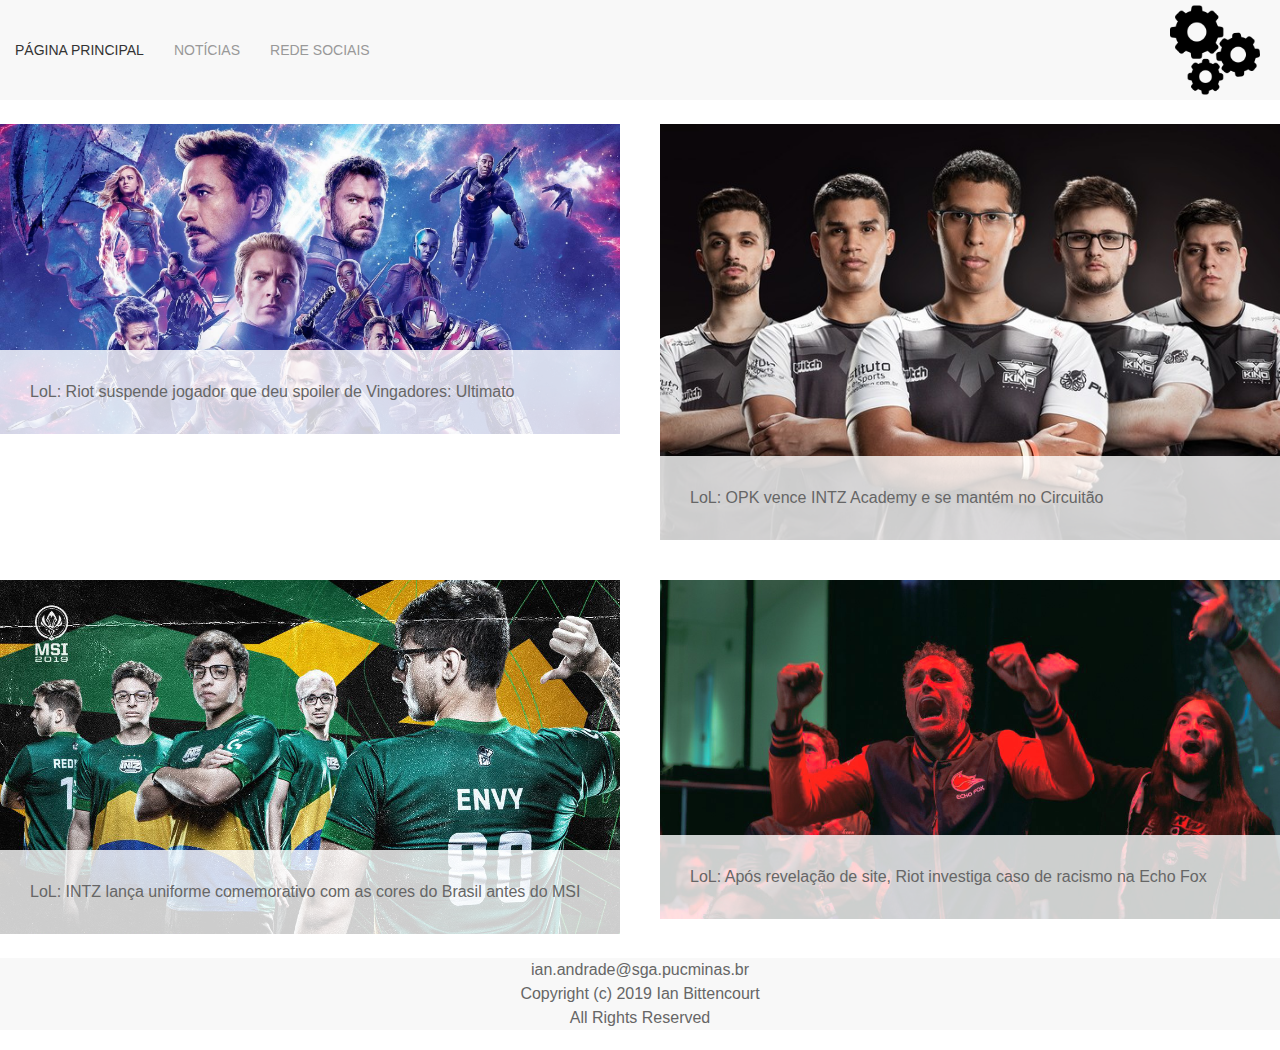
<file: index.html>
<!DOCTYPE html>
<html lang="pt-br">

<head>
    <meta charset="UTF-8">
    <meta name="viewport" content="width=device-width, initial-scale=1.0">
    <meta http-equiv="X-UA-Compatible" content="ie=edge">
    <link rel="stylesheet" href="https://use.fontawesome.com/releases/v5.8.1/css/all.css"
        integrity="sha384-50oBUHEmvpQ+1lW4y57PTFmhCaXp0ML5d60M1M7uH2+nqUivzIebhndOJK28anvf" crossorigin="anonymous">
    <link rel="stylesheet" href="css/uikit.min.css" />
    <script src="js/uikit.min.js"></script>
    <script src="js/uikit-icons.min.js"></script>
    <link rel="stylesheet" href="css/style.css">

    <title>Home</title>
</head>


<body>

    <!--Menu hambúrguer-->
    <nav id="menu" class="uk-navbar-container uk-hidden@m" uk-navbar>
        <div id="menu-bar" class="uk-navbar-left uk-padding-remove">
            <button class="uk-button uk-button-link" type="button" uk-toggle="target: #offcanvas-push"> <a
                    class="uk-navbar-toggle" uk-navbar-toggle-icon></a></button>

            <div id="offcanvas-push" uk-offcanvas="mode: push; uk-offcanvas=" olverlay: true">
                <div class="uk-offcanvas-bar">

                    <button class="uk-offcanvas-close" type="button" uk-close></button>

                    <div class="uk-width-1-2@s">
                        <ul class="uk-nav-primary uk-nav-parent-icon" uk-nav>
                            <br>
                            <li class="uk-active"><a href="index.html">Página principal</a></li>
                            <li class="uk-parent">
                                <br>
                                <a href="#">Notícias</a>
                                <ul class="uk-nav-sub">
                                    <li><a href="n1.html">Notícia 1</a></li>
                                    <li><a href="n2.html">Notícia 2</a></li>
                                    <li><a href="n3.html">Notícia 3</a></li>
                                    <li><a href="n4.html">Notícia 4</a></li>
                                </ul>
                            </li>

                            <br>
                            <li>Redes sociais</li>
                            <br>
                            <a href="https://twitter.com/@ianbandrade" class="uk-icon-button uk-margin-small-right" uk-icon="twitter"></a>
<a href="https://www.facebook.com/ian.bittencourt14" class="uk-icon-button  uk-margin-small-right" uk-icon="facebook"></a>
<a href="https://www.instagram.com/ianbandrade/?hl=pt-br" class="uk-icon-button" uk-icon="instagram"></a>
                        </ul>
                    </div>

                </div>
            </div>
        </div>

        <div class="uk-navbar-center uk-hidden@m"> <a class="uk-navbar-item uk-logo" href=""><img id="logo"
                    src="imgs/logo.png" alt=""></a>

        </div>

    </nav>

    <!--Menu display >= @m-->

    <nav id="menu-full" class="uk-navbar-container uk-visible@m" uk-navbar>
        <div class="uk-navbar-left">

            <ul class="uk-navbar-nav">
                <li class="uk-active"><a href="index.html">Página principal</a></li>
                <li>
                    <a href="#">Notícias</a>
                    <div class="uk-navbar-dropdown">
                        <ul class="uk-nav uk-navbar-dropdown-nav">

                            <li><a href="n1.html">Notícia 1</a></li>
                            <li><a href="n2.html">Notícia 2</a></li>
                            <li><a href="n3.html">Notícia 3</a></li>
                            <li><a href="n4.html">Notícia 4</a></li>
                        </ul>
                    </div>
                </li>
                <li>
                    <a href="#">Rede Sociais</a>
                    <div class="uk-navbar-dropdown">
                        <ul class="uk-nav uk-navbar-dropdown-nav">
                            <li><a href="https://twitter.com/@ianbandrade"
                                    class="uk-button uk-position-small uk-position-top-right uk-overlay uk-overlay-default"
                                    uk-icon="twitter"></a></li>
                            <li><a href="https://www.facebook.com/ian.bittencourt14"
                                    class="uk-button uk-position-small uk-position-top-center uk-overlay uk-overlay-default"
                                    uk-icon="facebook"></a></li>
                            <li><a href="https://www.instagram.com/ianbandrade/?hl=pt-br"
                                    class="uk-button uk-position-small uk-position-top-left uk-overlay uk-overlay-default "
                                    uk-icon="instagram"></a></li>
                            <li><br></li>
                        </ul>
                    </div>
                </li>
            </ul>
        </div>

        <div class="uk-navbar-right uk-visible@m"> <a class="uk-navbar-item uk-logo" href=""><img id="logo1" src="imgs/logo.png" alt=""></a>
  
        </div>
    </nav>





    <br>

    <!--Notícias-->
    <main uk-grid>
        <div class="uk-child-width-1-2@m" uk-grid>
            <div>

                <div class="uk-inline">
                    <a href=""><img src="imgs/n1.jpg" alt=""></a>
                    <div class="uk-overlay uk-overlay-default uk-position-bottom">
                        <p>LoL: Riot suspende jogador que deu spoiler de Vingadores: Ultimato</p>
                    </div>
                </div>

            </div>
            <div>

                <div class="uk-inline">
                    <a href=""><img src="imgs/n2.jpg" alt=""></a>
                    <div class="uk-overlay uk-overlay-default uk-position-bottom">
                        <p>LoL: OPK vence INTZ Academy e se mantém no Circuitão</p>
                    </div>
                </div>

            </div>

            <div>

                <div class="uk-inline">
                    <a href=""><img src="imgs/n3.jpg" alt=""></a>
                    <div class="uk-overlay uk-overlay-default uk-position-bottom">
                        <p>LoL: INTZ lança uniforme comemorativo com as cores do Brasil antes do MSI</p>
                    </div>
                </div>

            </div>

            <div>

                <div class="uk-inline">
                    <a href=""><img src="imgs/n4.jpg" alt=""></a>
                    <div class="uk-overlay uk-overlay-default uk-position-bottom">
                        <p>LoL: Após revelação de site, Riot investiga caso de racismo na Echo Fox</p>
                    </div>
                </div>

            </div>
        </div>
        </div>


    </main>

    <br>
    <!--Rodapé-->

    <div class="footer">

        <footer class="uk-navbar-container">
            <p class="uk-text-center">
                <i class="far fa-envelope"></i> ian.andrade@sga.pucminas.br <br>
                Copyright (c) 2019 Ian Bittencourt <br>
                All Rights Reserved
            </p>
        </footer>
    </div>


</body>



</html>
</file>
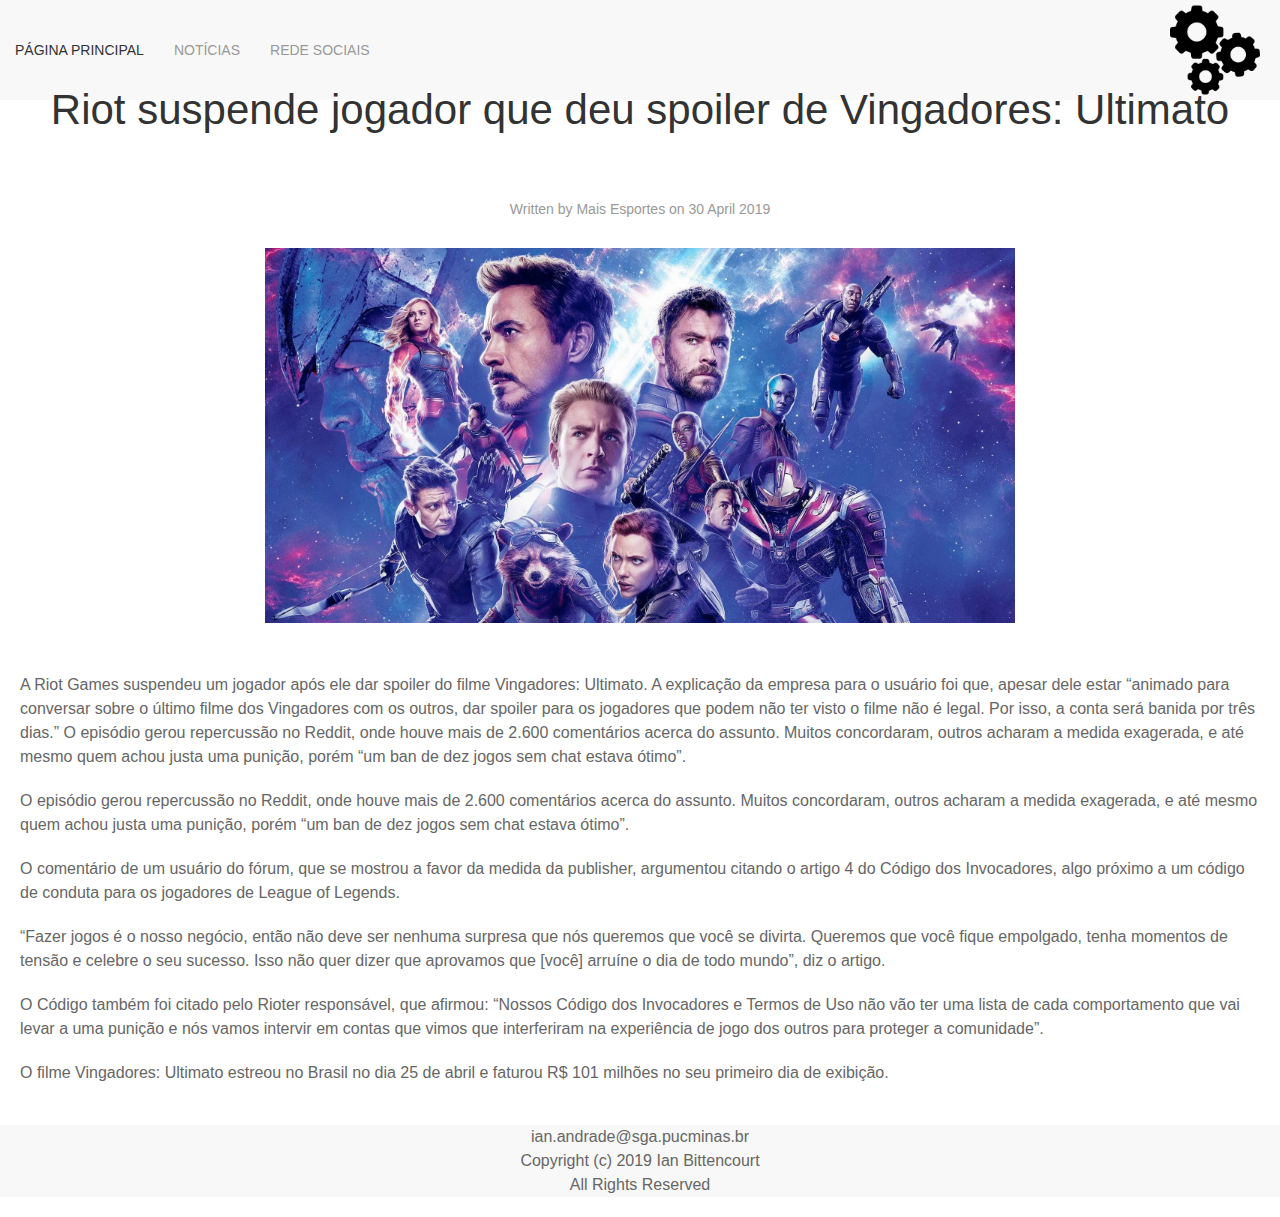
<file: n1.html>
<!DOCTYPE html>
<html lang="pt-br">
<head>
    <meta charset="UTF-8">
    <meta name="viewport" content="width=device-width, initial-scale=1.0">
    <meta http-equiv="X-UA-Compatible" content="ie=edge">
    <link rel="stylesheet" href="https://use.fontawesome.com/releases/v5.8.1/css/all.css"
    integrity="sha384-50oBUHEmvpQ+1lW4y57PTFmhCaXp0ML5d60M1M7uH2+nqUivzIebhndOJK28anvf" crossorigin="anonymous">
<link rel="stylesheet" href="css/uikit.min.css" />
<script src="js/uikit.min.js"></script>
<script src="js/uikit-icons.min.js"></script>
<link rel="stylesheet" href="css/style1.css">


    <title></title>
</head>
<body>
        
       <!--Menu hambúrguer-->
       <nav id="menu" class="uk-navbar-container uk-hidden@m" uk-navbar>
            <div id="menu-bar" class="uk-navbar-left uk-padding-remove">
                <button class="uk-button uk-button-link" type="button" uk-toggle="target: #offcanvas-push"> <a
                        class="uk-navbar-toggle" uk-navbar-toggle-icon></a></button>
    
                <div id="offcanvas-push" uk-offcanvas="mode: push; uk-offcanvas=" olverlay: true">
                    <div class="uk-offcanvas-bar">
    
                        <button class="uk-offcanvas-close" type="button" uk-close></button>
    
                        <div class="uk-width-1-2@s">
                            <ul class="uk-nav-primary uk-nav-parent-icon" uk-nav>
                                <br>
                                <li class="uk-active"><a href="index.html">Página principal</a></li>
                                <li class="uk-parent">
                                    <br>
                                    <a href="#">Notícias</a>
                                    <ul class="uk-nav-sub">
                                        <li><a href="n1.html">Notícia 1</a></li>
                                        <li><a href="n2.html">Notícia 2</a></li>
                                        <li><a href="n3.html">Notícia 3</a></li>
                                        <li><a href="n4.html">Notícia 4</a></li>
                                    </ul>
                                </li>
    
                                <br>
                                <li>Redes sociais</li>
                                <br>
                                <a href="https://twitter.com/@ianbandrade" class="uk-icon-button uk-margin-small-right" uk-icon="twitter"></a>
    <a href="https://www.facebook.com/ian.bittencourt14" class="uk-icon-button  uk-margin-small-right" uk-icon="facebook"></a>
    <a href="https://www.instagram.com/ianbandrade/?hl=pt-br" class="uk-icon-button" uk-icon="instagram"></a>
                            </ul>
                        </div>
    
                    </div>
                </div>
            </div>
    
            <div class="uk-navbar-center uk-hidden@m"> <a class="uk-navbar-item uk-logo" href=""><img id="logo"
                        src="imgs/logo.png" alt=""></a>
    
            </div>
    
        </nav>
    
        <!--Menu display >= @m-->
        
        <nav id="menu-full" class="uk-navbar-container uk-visible@m" uk-navbar>
            <div class="uk-navbar-left">
    
                <ul class="uk-navbar-nav">
                    <li class="uk-active"><a href="index.html">Página principal</a></li>
                    <li>
                        <a href="#">Notícias</a>
                        <div class="uk-navbar-dropdown">
                            <ul class="uk-nav uk-navbar-dropdown-nav">
    
                                <li><a href="n1.html">Notícia 1</a></li>
                                <li><a href="n2.html">Notícia 2</a></li>
                                <li><a href="n3.html">Notícia 3</a></li>
                                <li><a href="n4.html">Notícia 4</a></li>
                            </ul>
                        </div>
                    </li>
                    <li>
                        <a href="#">Rede Sociais</a>
                        <div class="uk-navbar-dropdown">
                            <ul class="uk-nav uk-navbar-dropdown-nav">
                                <li><a href="https://twitter.com/@ianbandrade"
                                        class="uk-button uk-position-small uk-position-top-right uk-overlay uk-overlay-default"
                                        uk-icon="twitter"></a></li>
                                <li><a href="https://www.facebook.com/ian.bittencourt14"
                                        class="uk-button uk-position-small uk-position-top-center uk-overlay uk-overlay-default"
                                        uk-icon="facebook"></a></li>
                                <li><a href="https://www.instagram.com/ianbandrade/?hl=pt-br"
                                        class="uk-button uk-position-small uk-position-top-left uk-overlay uk-overlay-default "
                                        uk-icon="instagram"></a></li>
                                <li><br></li>
                            </ul>
                        </div>
                    </li>
                </ul>
            </div>
    
            <div class="uk-navbar-right uk-visible@m"> <a class="uk-navbar-item uk-logo" href=""><img id="logo1" src="imgs/logo.png" alt=""></a>
      
            </div>
        </nav>
      
        
        <h1 id="title" class="uk-h1 uk-position-top-center uk-padding-small"> Riot suspende jogador que deu spoiler de Vingadores: Ultimato</h1>

        <br>

        <p id="description" class="uk-article-meta uk-h1 uk-position-top-center">Written by <a href="https://www.maisesports.com.br">Mais Esportes</a> on 30 April 2019 </p>

        <br>

        <div id="img" class="uk-width-xxlarge uk-align-center">
                <img src="imgs/n1.jpg"  alt="Image">
            </div>

        

            <div class="container-ntc">

                    <p>A Riot Games suspendeu um jogador após ele dar spoiler do filme Vingadores: Ultimato. A explicação da empresa para o usuário foi que, apesar dele estar “animado para conversar sobre o último filme dos Vingadores com os outros, dar spoiler para os jogadores que podem não ter visto o filme não é legal. Por isso, a conta será banida por três dias.”

                            O episódio gerou repercussão no Reddit, onde houve mais de 2.600 comentários acerca do assunto. Muitos concordaram, outros acharam a medida exagerada, e até mesmo quem achou justa uma punição, porém “um ban de dez jogos sem chat estava ótimo”.</p>
        
                    <p>O episódio gerou repercussão no Reddit, onde houve mais de 2.600 comentários acerca do assunto. Muitos concordaram, outros acharam a medida exagerada, e até mesmo quem achou justa uma punição, porém “um ban de dez jogos sem chat estava ótimo”.</p>
        
                        <p>O comentário de um usuário do fórum, que se mostrou a favor da medida da publisher, argumentou citando o artigo 4 do Código dos Invocadores, algo próximo a um código de conduta para os jogadores de League of Legends.</p>
        
                        <p>“Fazer jogos é o nosso negócio, então não deve ser nenhuma surpresa que nós queremos que você se divirta. Queremos que você fique empolgado, tenha momentos de tensão e celebre o seu sucesso. Isso não quer dizer que aprovamos que [você] arruíne o dia de todo mundo”, diz o artigo.</p>
        
        
                        <p>O Código também foi citado pelo Rioter responsável, que afirmou: “Nossos Código dos Invocadores e Termos de Uso não vão ter uma lista de cada comportamento que vai levar a uma punição e nós vamos intervir em contas que vimos que interferiram na experiência de jogo dos outros para proteger a comunidade”.</p>
        
                        <p>O filme Vingadores: Ultimato estreou no Brasil no dia 25 de abril e faturou R$ 101 milhões no seu primeiro dia de exibição.</p>
        

            </div>

    
        <!--Rodapé-->
        
        <div class="footer">
    
            <footer class="uk-navbar-container">
                <p class="uk-text-center">
                    <i class="far fa-envelope"></i> ian.andrade@sga.pucminas.br <br>
                    Copyright (c) 2019 Ian Bittencourt <br>
                    All Rights Reserved
                </p>
            </footer>
        </div>
    

</body>
</html>
</file>
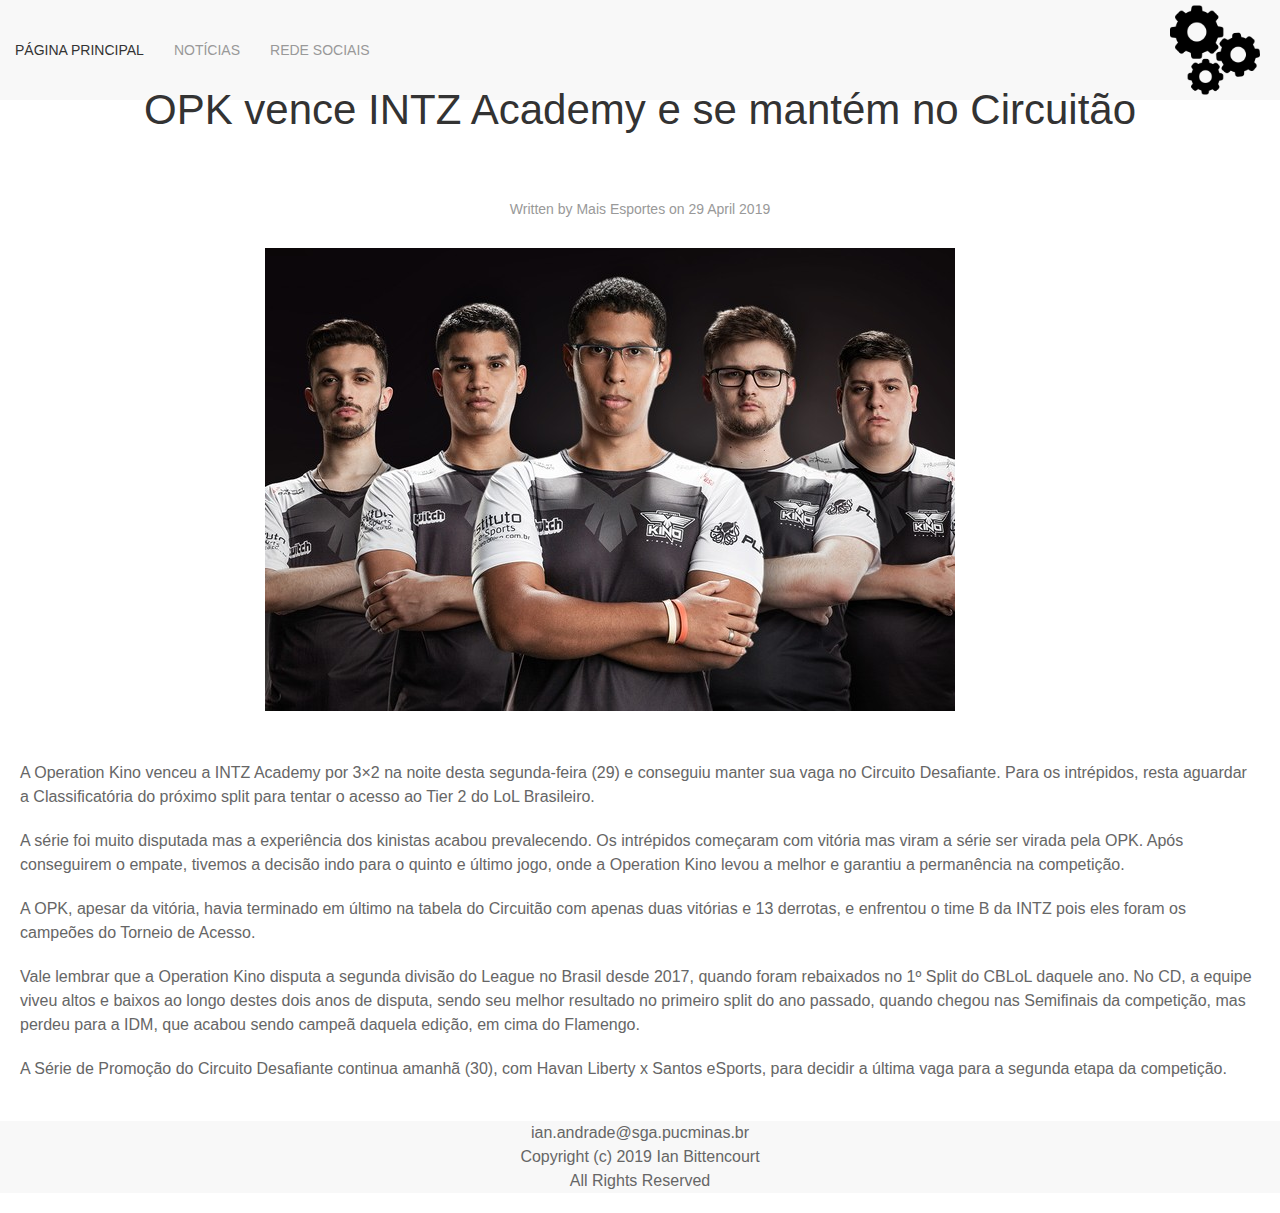
<file: n2.html>
<!DOCTYPE html>
<html lang="pt-br">
<head>
    <meta charset="UTF-8">
    <meta name="viewport" content="width=device-width, initial-scale=1.0">
    <meta http-equiv="X-UA-Compatible" content="ie=edge">
    <link rel="stylesheet" href="https://use.fontawesome.com/releases/v5.8.1/css/all.css"
    integrity="sha384-50oBUHEmvpQ+1lW4y57PTFmhCaXp0ML5d60M1M7uH2+nqUivzIebhndOJK28anvf" crossorigin="anonymous">
<link rel="stylesheet" href="css/uikit.min.css" />
<script src="js/uikit.min.js"></script>
<script src="js/uikit-icons.min.js"></script>
<link rel="stylesheet" href="css/style1.css">

    <title></title>
</head>
<body>
        
       <!--Menu hambúrguer-->
       <nav id="menu" class="uk-navbar-container uk-hidden@m" uk-navbar>
            <div id="menu-bar" class="uk-navbar-left uk-padding-remove">
                <button class="uk-button uk-button-link" type="button" uk-toggle="target: #offcanvas-push"> <a
                        class="uk-navbar-toggle" uk-navbar-toggle-icon></a></button>
    
                <div id="offcanvas-push" uk-offcanvas="mode: push; uk-offcanvas=" olverlay: true">
                    <div class="uk-offcanvas-bar">
    
                        <button class="uk-offcanvas-close" type="button" uk-close></button>
    
                        <div class="uk-width-1-2@s">
                            <ul class="uk-nav-primary uk-nav-parent-icon" uk-nav>
                                <br>
                                <li class="uk-active"><a href="index.html">Página principal</a></li>
                                <li class="uk-parent">
                                    <br>
                                    <a href="index.html">Notícias</a>
                                    <ul class="uk-nav-sub">
                                        <li><a href="n1.html">Notícia 1</a></li>
                                        <li><a href="n2.html">Notícia 2</a></li>
                                        <li><a href="n3.html">Notícia 3</a></li>
                                        <li><a href="n4.html">Notícia 4</a></li>
                                    </ul>
                                </li>
    
                                <br>
                                <li>Redes sociais</li>
                                <br>
                                <a href="https://twitter.com/@ianbandrade" class="uk-icon-button uk-margin-small-right" uk-icon="twitter"></a>
    <a href="https://www.facebook.com/ian.bittencourt14" class="uk-icon-button  uk-margin-small-right" uk-icon="facebook"></a>
    <a href="https://www.instagram.com/ianbandrade/?hl=pt-br" class="uk-icon-button" uk-icon="instagram"></a>
                            </ul>
                        </div>
    
                    </div>
                </div>
            </div>
    
            <div class="uk-navbar-center uk-hidden@m"> <a class="uk-navbar-item uk-logo" href=""><img id="logo"
                        src="imgs/logo.png" alt=""></a>
    
            </div>
    
        </nav>
    
        <!--Menu display >= @m-->
        
        <nav id="menu-full" class="uk-navbar-container uk-visible@m" uk-navbar>
            <div class="uk-navbar-left">
    
                <ul class="uk-navbar-nav">
                    <li class="uk-active"><a href="index.html">Página principal</a></li>
                    <li>
                        <a href="#">Notícias</a>
                        <div class="uk-navbar-dropdown">
                            <ul class="uk-nav uk-navbar-dropdown-nav">
    
                                <li><a href="n1.html">Notícia 1</a></li>
                                <li><a href="n2.html">Notícia 2</a></li>
                                <li><a href="n3.html">Notícia 3</a></li>
                                <li><a href="n4.html">Notícia 4</a></li>
                            </ul>
                        </div>
                    </li>
                    <li>
                        <a href="#">Rede Sociais</a>
                        <div class="uk-navbar-dropdown">
                            <ul class="uk-nav uk-navbar-dropdown-nav">
                                <li><a href="https://twitter.com/@ianbandrade"
                                        class="uk-button uk-position-small uk-position-top-right uk-overlay uk-overlay-default"
                                        uk-icon="twitter"></a></li>
                                <li><a href="https://www.facebook.com/ian.bittencourt14"
                                        class="uk-button uk-position-small uk-position-top-center uk-overlay uk-overlay-default"
                                        uk-icon="facebook"></a></li>
                                <li><a href="https://www.instagram.com/ianbandrade/?hl=pt-br"
                                        class="uk-button uk-position-small uk-position-top-left uk-overlay uk-overlay-default "
                                        uk-icon="instagram"></a></li>
                                <li><br></li>
                            </ul>
                        </div>
                    </li>
                </ul>
            </div>
    
            <div class="uk-navbar-right uk-visible@m"> <a class="uk-navbar-item uk-logo" href=""><img id="logo1" src="imgs/logo.png" alt=""></a>
      
            </div>
        </nav>
      
        
        <h1 id="title" class="uk-h1 uk-position-top-center uk-padding-small">OPK vence INTZ Academy e se mantém no Circuitão</h1>

        <br>

        <p id="description" class="uk-article-meta uk-h1 uk-position-top-center">Written by <a href="https://www.maisesports.com.br">Mais Esportes</a> on 29 April 2019 </p>

        <br>

        <div id="img" class="uk-width-xxlarge uk-align-center">
                <img src="imgs/n2.jpg"  alt="Image">
            </div>

        

            <div class="container-ntc">

                    <p>A Operation Kino venceu a INTZ Academy por 3×2 na noite desta segunda-feira (29) e conseguiu manter sua vaga no Circuito Desafiante. Para os intrépidos, resta aguardar a Classificatória do próximo split para tentar o acesso ao Tier 2 do LoL Brasileiro.</p>
        
                    <p>A série foi muito disputada mas a experiência dos kinistas acabou prevalecendo. Os intrépidos começaram com vitória mas viram a série ser virada pela OPK. Após conseguirem o empate, tivemos a decisão indo para o quinto e último jogo, onde a Operation Kino levou a melhor e garantiu a permanência na competição.</p>
        
                        <p>A OPK, apesar da vitória, havia terminado em último na tabela do Circuitão com apenas duas vitórias e 13 derrotas, e enfrentou o time B da INTZ pois eles foram os campeões do Torneio de Acesso.</p>
        
                        <p>Vale lembrar que a Operation Kino disputa a segunda divisão do League no Brasil desde 2017, quando foram rebaixados no 1º Split do CBLoL daquele ano. No CD, a equipe viveu altos e baixos ao longo destes dois anos de disputa, sendo seu melhor resultado no primeiro split do ano passado, quando chegou nas Semifinais da competição, mas perdeu para a IDM, que acabou sendo campeã daquela edição, em cima do Flamengo.</p>
        
        
                        <p>A Série de Promoção do Circuito Desafiante continua amanhã (30), com Havan Liberty x Santos eSports, para decidir a última vaga para a segunda etapa da competição.</p>

            </div>

    
        <!--Rodapé-->
        
        <div class="footer">
    
            <footer class="uk-navbar-container">
                <p class="uk-text-center">
                    <i class="far fa-envelope"></i> ian.andrade@sga.pucminas.br <br>
                    Copyright (c) 2019 Ian Bittencourt <br>
                    All Rights Reserved
                </p>
            </footer>
        </div>
    

</body>
</html>
</file>
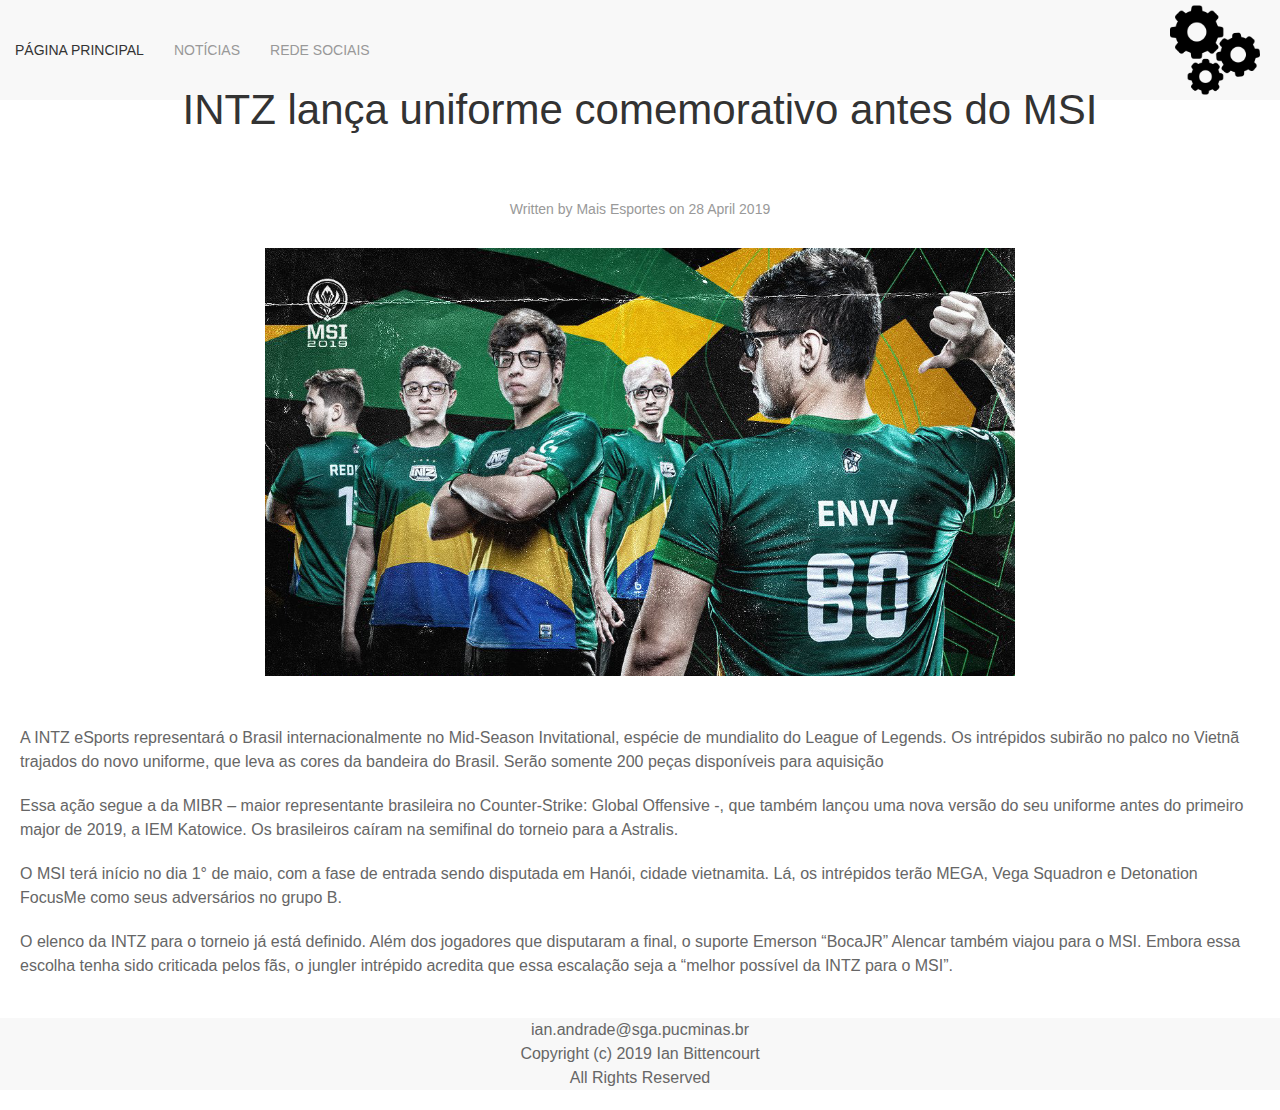
<file: n3.html>
<!DOCTYPE html>
<html lang="pt-br">
<head>
    <meta charset="UTF-8">
    <meta name="viewport" content="width=device-width, initial-scale=1.0">
    <meta http-equiv="X-UA-Compatible" content="ie=edge">
    <link rel="stylesheet" href="https://use.fontawesome.com/releases/v5.8.1/css/all.css"
    integrity="sha384-50oBUHEmvpQ+1lW4y57PTFmhCaXp0ML5d60M1M7uH2+nqUivzIebhndOJK28anvf" crossorigin="anonymous">
<link rel="stylesheet" href="css/uikit.min.css" />
<script src="js/uikit.min.js"></script>
<script src="js/uikit-icons.min.js"></script>
<link rel="stylesheet" href="css/style1.css">


    <title></title>
</head>
<body>
        
       <!--Menu hambúrguer-->
       <nav id="menu" class="uk-navbar-container uk-hidden@m" uk-navbar>
            <div id="menu-bar" class="uk-navbar-left uk-padding-remove">
                <button class="uk-button uk-button-link" type="button" uk-toggle="target: #offcanvas-push"> <a
                        class="uk-navbar-toggle" uk-navbar-toggle-icon></a></button>
    
                <div id="offcanvas-push" uk-offcanvas="mode: push; uk-offcanvas=" olverlay: true">
                    <div class="uk-offcanvas-bar">
    
                        <button class="uk-offcanvas-close" type="button" uk-close></button>
    
                        <div class="uk-width-1-2@s">
                            <ul class="uk-nav-primary uk-nav-parent-icon" uk-nav>
                                <br>
                                <li class="uk-active"><a href="index.html">Página principal</a></li>
                                <li class="uk-parent">
                                    <br>
                                    <a href="#">Notícias</a>
                                    <ul class="uk-nav-sub">
                                        <li><a href="n1.html">Notícia 1</a></li>
                                        <li><a href="n2.html">Notícia 2</a></li>
                                        <li><a href="n3.html">Notícia 3</a></li>
                                        <li><a href="n4.html">Notícia 4</a></li>
                                    </ul>
                                </li>
    
                                <br>
                                <li>Redes sociais</li>
                                <br>
                                <a href="https://twitter.com/@ianbandrade" class="uk-icon-button uk-margin-small-right" uk-icon="twitter"></a>
    <a href="https://www.facebook.com/ian.bittencourt14" class="uk-icon-button  uk-margin-small-right" uk-icon="facebook"></a>
    <a href="https://www.instagram.com/ianbandrade/?hl=pt-br" class="uk-icon-button" uk-icon="instagram"></a>
                            </ul>
                        </div>
    
                    </div>
                </div>
            </div>
    
            <div class="uk-navbar-center uk-hidden@m"> <a class="uk-navbar-item uk-logo" href=""><img id="logo"
                        src="imgs/logo.png" alt=""></a>
    
            </div>
    
        </nav>
    
        <!--Menu display >= @m-->
        
        <nav id="menu-full" class="uk-navbar-container uk-visible@m" uk-navbar>
            <div class="uk-navbar-left">
    
                <ul class="uk-navbar-nav">
                    <li class="uk-active"><a href="index.html">Página principal</a></li>
                    <li>
                        <a href="#">Notícias</a>
                        <div class="uk-navbar-dropdown">
                            <ul class="uk-nav uk-navbar-dropdown-nav">
    
                                <li><a href="n1.html">Notícia 1</a></li>
                                <li><a href="n2.html">Notícia 2</a></li>
                                <li><a href="n3.html">Notícia 3</a></li>
                                <li><a href="n4.html">Notícia 4</a></li>
                            </ul>
                        </div>
                    </li>
                    <li>
                        <a href="#">Rede Sociais</a>
                        <div class="uk-navbar-dropdown">
                            <ul class="uk-nav uk-navbar-dropdown-nav">
                                <li><a href="https://twitter.com/@ianbandrade"
                                        class="uk-button uk-position-small uk-position-top-right uk-overlay uk-overlay-default"
                                        uk-icon="twitter"></a></li>
                                <li><a href="https://www.facebook.com/ian.bittencourt14"
                                        class="uk-button uk-position-small uk-position-top-center uk-overlay uk-overlay-default"
                                        uk-icon="facebook"></a></li>
                                <li><a href="https://www.instagram.com/ianbandrade/?hl=pt-br"
                                        class="uk-button uk-position-small uk-position-top-left uk-overlay uk-overlay-default "
                                        uk-icon="instagram"></a></li>
                                <li><br></li>
                            </ul>
                        </div>
                    </li>
                </ul>
            </div>
    
            <div class="uk-navbar-right uk-visible@m"> <a class="uk-navbar-item uk-logo" href=""><img id="logo1" src="imgs/logo.png" alt=""></a>
      
            </div>
        </nav>
      
        
        <h1 id="title" class="uk-h1 uk-position-top-center uk-padding-small">INTZ lança uniforme comemorativo antes do MSI</h1>

        <br>

        <p id="description" class="uk-article-meta uk-h1 uk-position-top-center ">Written by <a href="https://www.maisesports.com.br">Mais Esportes</a> on 28 April 2019 </p>

        <br>

        <div id="img" class="uk-width-xxlarge uk-align-center">
                <img src="imgs/n3.jpg"  alt="Image">
            </div>

        

            <div class="container-ntc">

                    <p>A INTZ eSports representará o Brasil internacionalmente no Mid-Season Invitational, espécie de mundialito do League of Legends. Os intrépidos subirão no palco no Vietnã trajados do novo uniforme, que leva as cores da bandeira do Brasil. Serão somente 200 peças disponíveis para aquisição</p>
        
                    <p>Essa ação segue a da MIBR – maior representante brasileira no Counter-Strike: Global Offensive -, que também lançou uma nova versão do seu uniforme antes do primeiro major de 2019, a IEM Katowice. Os brasileiros caíram na semifinal do torneio para a Astralis.</p>
        
                        <p>O MSI terá início no dia 1° de maio, com a fase de entrada sendo disputada em Hanói, cidade vietnamita. Lá, os intrépidos terão MEGA, Vega Squadron e Detonation FocusMe como seus adversários no grupo B.</p>
        
                        <p>O elenco da INTZ para o torneio já está definido. Além dos jogadores que disputaram a final, o suporte Emerson “BocaJR” Alencar também viajou para o MSI. Embora essa escolha tenha sido criticada pelos fãs, o jungler intrépido acredita que essa escalação seja a “melhor possível da INTZ para o MSI”. </p>

            </div>

    
        <!--Rodapé-->
        
        <div class="footer">
    
            <footer class="uk-navbar-container">
                <p class="uk-text-center">
                    <i class="far fa-envelope"></i> ian.andrade@sga.pucminas.br <br>
                    Copyright (c) 2019 Ian Bittencourt <br>
                    All Rights Reserved
                </p>
            </footer>
        </div>
    

</body>
</html>
</file>
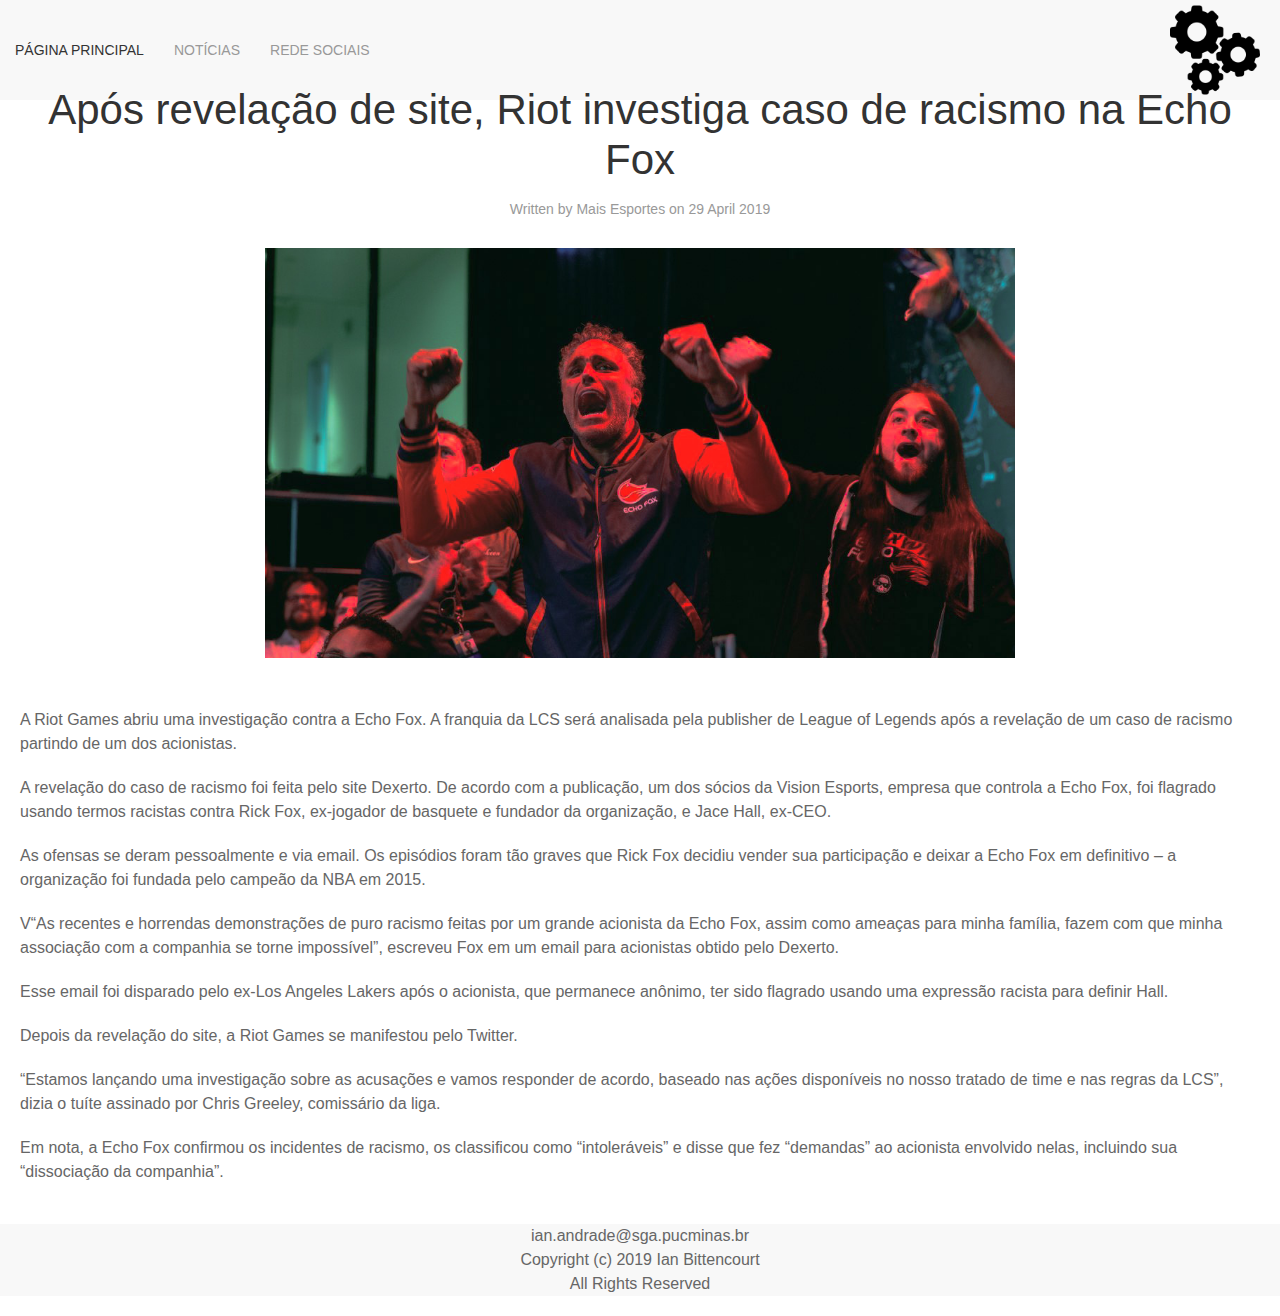
<file: n4.html>
<!DOCTYPE html>
<html lang="pt-br">
<head>
    <meta charset="UTF-8">
    <meta name="viewport" content="width=device-width, initial-scale=1.0">
    <meta http-equiv="X-UA-Compatible" content="ie=edge">
    <link rel="stylesheet" href="https://use.fontawesome.com/releases/v5.8.1/css/all.css"
    integrity="sha384-50oBUHEmvpQ+1lW4y57PTFmhCaXp0ML5d60M1M7uH2+nqUivzIebhndOJK28anvf" crossorigin="anonymous">
<link rel="stylesheet" href="css/uikit.min.css" />
<script src="js/uikit.min.js"></script>
<script src="js/uikit-icons.min.js"></script>
<link rel="stylesheet" href="css/style1.css">



    <title></title>
</head>
<body>
        
       <!--Menu hambúrguer-->
       <nav id="menu" class="uk-navbar-container uk-hidden@m" uk-navbar>
            <div id="menu-bar" class="uk-navbar-left uk-padding-remove">
                <button class="uk-button uk-button-link" type="button" uk-toggle="target: #offcanvas-push"> <a
                        class="uk-navbar-toggle" uk-navbar-toggle-icon></a></button>
    
                <div id="offcanvas-push" uk-offcanvas="mode: push; uk-offcanvas=" olverlay: true">
                    <div class="uk-offcanvas-bar">
    
                        <button class="uk-offcanvas-close" type="button" uk-close></button>
    
                        <div class="uk-width-1-2@s">
                            <ul class="uk-nav-primary uk-nav-parent-icon" uk-nav>
                                <br>
                                <li class="uk-active"><a href="index.html">Página principal</a></li>
                                <li class="uk-parent">
                                    <br>
                                    <a href="#">Notícias</a>
                                    <ul class="uk-nav-sub">
                                        <li><a href="n1.html">Notícia 1</a></li>
                                        <li><a href="n2.html">Notícia 2</a></li>
                                        <li><a href="n3.html">Notícia 3</a></li>
                                        <li><a href="n4.html">Notícia 4</a></li>
                                    </ul>
                                </li>
    
                                <br>
                                <li>Redes sociais</li>
                                <br>
                                <a href="https://twitter.com/@ianbandrade" class="uk-icon-button uk-margin-small-right" uk-icon="twitter"></a>
    <a href="https://www.facebook.com/ian.bittencourt14" class="uk-icon-button  uk-margin-small-right" uk-icon="facebook"></a>
    <a href="https://www.instagram.com/ianbandrade/?hl=pt-br" class="uk-icon-button" uk-icon="instagram"></a>
                            </ul>
                        </div>
    
                    </div>
                </div>
            </div>
    
            <div class="uk-navbar-center uk-hidden@m"> <a class="uk-navbar-item uk-logo" href=""><img id="logo"
                        src="imgs/logo.png" alt=""></a>
    
            </div>
    
        </nav>
    
        <!--Menu display >= @m-->
        
        <nav id="menu-full" class="uk-navbar-container uk-visible@m" uk-navbar>
            <div class="uk-navbar-left">
    
                <ul class="uk-navbar-nav">
                    <li class="uk-active"><a href="index.html">Página principal</a></li>
                    <li>
                        <a href="#">Notícias</a>
                        <div class="uk-navbar-dropdown">
                            <ul class="uk-nav uk-navbar-dropdown-nav">
    
                                <li><a href="n1.html">Notícia 1</a></li>
                                <li><a href="n2.html">Notícia 2</a></li>
                                <li><a href="n3.html">Notícia 3</a></li>
                                <li><a href="n4.html">Notícia 4</a></li>
                            </ul>
                        </div>
                    </li>
                    <li>
                        <a href="#">Rede Sociais</a>
                        <div class="uk-navbar-dropdown">
                            <ul class="uk-nav uk-navbar-dropdown-nav">
                                <li><a href="https://twitter.com/@ianbandrade"
                                        class="uk-button uk-position-small uk-position-top-right uk-overlay uk-overlay-default"
                                        uk-icon="twitter"></a></li>
                                <li><a href="https://www.facebook.com/ian.bittencourt14"
                                        class="uk-button uk-position-small uk-position-top-center uk-overlay uk-overlay-default"
                                        uk-icon="facebook"></a></li>
                                <li><a href="https://www.instagram.com/ianbandrade/?hl=pt-br"
                                        class="uk-button uk-position-small uk-position-top-left uk-overlay uk-overlay-default "
                                        uk-icon="instagram"></a></li>
                                <li><br></li>
                            </ul>
                        </div>
                    </li>
                </ul>
            </div>
    
            <div class="uk-navbar-right uk-visible@m"> <a class="uk-navbar-item uk-logo" href=""><img id="logo1" src="imgs/logo.png" alt=""></a>
      
            </div>
        </nav>
      
        
        <h1 id="title" class="uk-h1 uk-position-top-center uk-padding-small"> Após revelação de site, Riot investiga caso de racismo na Echo Fox</h1>

        <br>

        <p id="description" class="uk-article-meta uk-h1 uk-position-top-center">Written by <a href="https://www.maisesports.com.br">Mais Esportes</a> on 29 April 2019 </p>

        <br>

        <div id="img" class="uk-width-xxlarge uk-align-center">
                <img src="imgs/n4.jpg"  alt="Image">
            </div>

        

            <div class="container-ntc">

                    <p>A Riot Games abriu uma investigação contra a Echo Fox. A franquia da LCS será analisada pela publisher de League of Legends após a revelação de um caso de racismo partindo de um dos acionistas.

                        </p>
        
                    <p>A revelação do caso de racismo foi feita pelo site Dexerto. De acordo com a publicação, um dos sócios da Vision Esports, empresa que controla a Echo Fox, foi flagrado usando termos racistas contra Rick Fox, ex-jogador de basquete e fundador da organização, e Jace Hall, ex-CEO.</p>
        
                        <p>As ofensas se deram pessoalmente e via email. Os episódios foram tão graves que Rick Fox decidiu vender sua participação e deixar a Echo Fox em definitivo – a organização foi fundada pelo campeão da NBA em 2015.</p>
        
                        <p>V“As recentes e horrendas demonstrações de puro racismo feitas por um grande acionista da Echo Fox, assim como ameaças para minha família, fazem com que minha associação com a companhia se torne impossível”, escreveu Fox em um email para acionistas obtido pelo Dexerto.</p>
        
        
                        <p>Esse email foi disparado pelo ex-Los Angeles Lakers após o acionista, que permanece anônimo, ter sido flagrado usando uma expressão racista para definir Hall.</p>

                        <p>Depois da revelação do site, a Riot Games se manifestou pelo Twitter.

                            </p>
                            <p>“Estamos lançando uma investigação sobre as acusações e vamos responder de acordo, baseado nas ações disponíveis no nosso tratado de time e nas regras da LCS”, dizia o tuíte assinado por Chris Greeley, comissário da liga.</p>

                            <p>Em nota, a Echo Fox confirmou os incidentes de racismo, os classificou como “intoleráveis” e disse que fez “demandas” ao acionista envolvido nelas, incluindo sua “dissociação da companhia”.</p>
            </div>

    
        <!--Rodapé-->
        
        <div class="footer">
    
            <footer class="uk-navbar-container">
                <p class="uk-text-center">
                    <i class="far fa-envelope"></i> ian.andrade@sga.pucminas.br <br>
                    Copyright (c) 2019 Ian Bittencourt <br>
                    All Rights Reserved
                </p>
            </footer>
        </div>
    

</body>
</html>
</file>
<file: css/style.css>
#logo1 {
    position: right;
    width: 100px;
    padding: 5px;
}


@media screen and (min-width: 300px)
{
    #logo {
        width: 60px;
        box-sizing: border-box;
        padding: 5px;
    }
  
}

@media screen and (min-width: 768px)
{
    #logo {
        width: 90px;
        box-sizing: border-box;
        padding: 15px;
    }
}

@media screen and (min-width: 800px)
{
    #logo {
        width: 100px;
        box-sizing: border-box;
        padding: 18px;
    }
}
</file>
<file: css/style1.css>
#logo1 {
    position: right;
    width: 100px;
    padding: 5px;
}

#title {
    margin-top: 100px;
  
}

#description {
margin-top: 240px;
}

#img {
    margin-top: 170px;
}

.container-ntc {
    padding: 20px;
}

@media screen and (min-width: 300px)
{
    #logo {
        width: 60px;
        box-sizing: border-box;
        padding: 5px;
    }
    #title {
        align-items: justify;
        text-align: center;
        margin-top: 70px;
      
    }
    
    #description {
    margin-top: 320px;
    }
    
    #img {
        margin-top: 220px;
    }
  
}


@media screen and (min-width: 500px)
{
    #logo {
        width: 60px;
        box-sizing: border-box;
        padding: 5px;
    }
    #title {
        align-items: justify;
        text-align: center;
        margin-top: 70px;
      
    }
    
    #description {
    margin-top: 230px;
    }
    
    #img {
        margin-top: 150px;
    }
  
}

@media screen and (min-width: 768px)
{
    #logo {
        width: 90px;
        box-sizing: border-box;
        padding: 15px;
    }
    #title {
        align-items: justify;
        text-align: center;
        margin-top: 70px;
      
    }
    
    #description {
    margin-top: 200px;
    }
    
    #img {
        margin-top: 130px;
    }
}

@media screen and (min-width: 800px)
{
    #logo {
        width: 100px;
        box-sizing: border-box;
        padding: 18px;
    }
}


@media screen and (min-width: 1080px)
{
    #logo {
        width: 90px;
        box-sizing: border-box;
        padding: 15px;
    }
    #title {
        align-items: justify;
        text-align: center;
        margin-top: 70px;
      
    }
    
    #description {
    margin-top: 200px;
    }
    
    #img {
        margin-top: 100px;
    }
}
</file>
